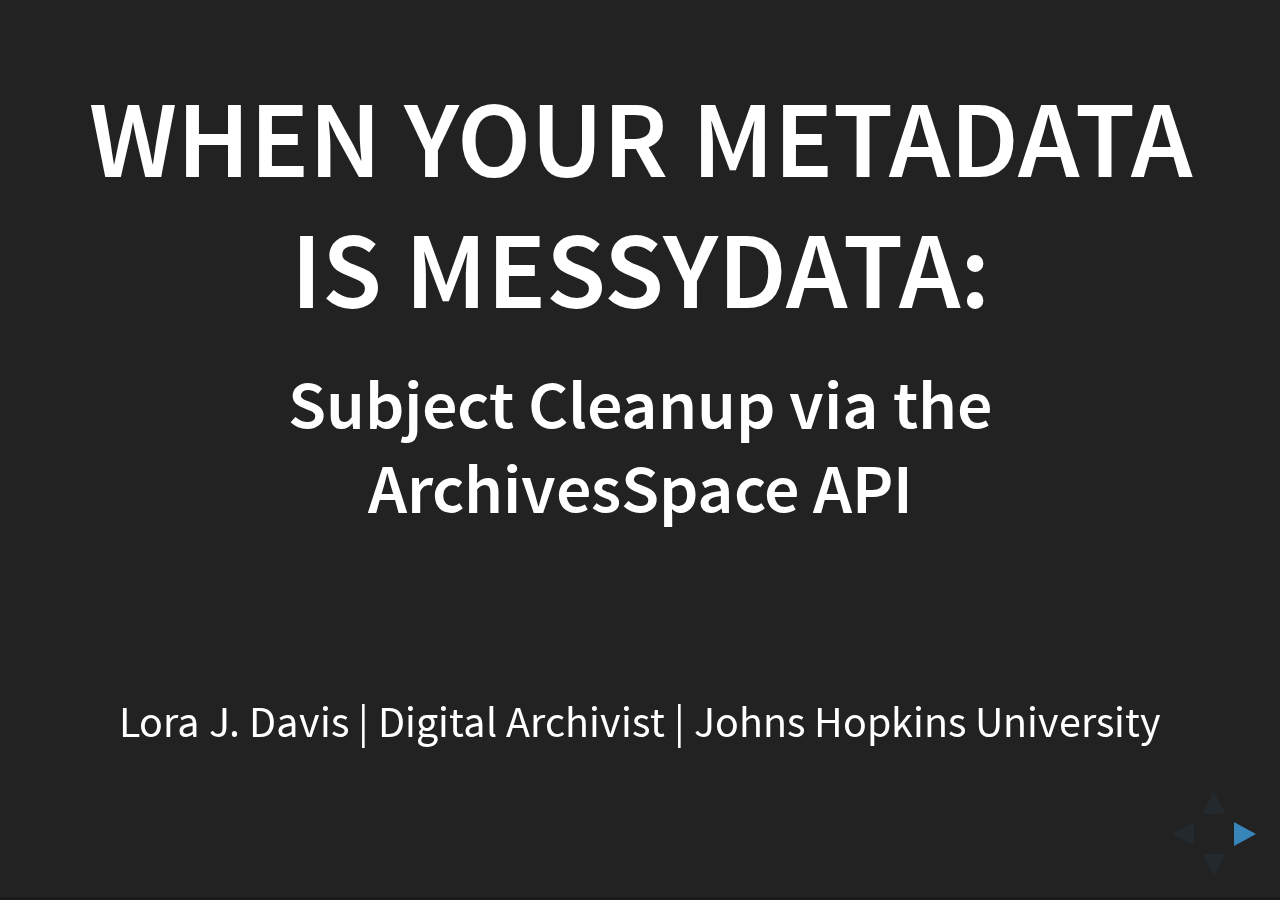
<file: index.html>
<!doctype html>
<html>
	<head>
		<meta charset="utf-8">
		<meta name="viewport" content="width=device-width, initial-scale=1.0, maximum-scale=1.0, user-scalable=no">

		<title>Davis - ArchivesSpace Member Meeting Presentation</title>

		<link rel="stylesheet" href="css/reveal.css">
		<link rel="stylesheet" href="css/theme/black.css">

		<!-- Theme used for syntax highlighting of code -->
		<link rel="stylesheet" href="lib/css/zenburn.css">

		<!-- Printing and PDF exports -->
		<script>
			var link = document.createElement( 'link' );
			link.rel = 'stylesheet';
			link.type = 'text/css';
			link.href = window.location.search.match( /print-pdf/gi ) ? 'css/print/pdf.css' : 'css/print/paper.css';
			document.getElementsByTagName( 'head' )[0].appendChild( link );
		</script>
	</head>
	<body>
		<div class="reveal">
			<div class="slides">
				<section>
						<h1>WHEN YOUR METADATA IS MESSYDATA:</h1>
						<h2>Subject Cleanup via the ArchivesSpace API</h2>
						<br />
						<br />
						<p>Lora J. Davis | Digital Archivist | Johns Hopkins University</p>
				</section>
				<section>
					<section>
						<h3>ArchivesSpace Migration as an Opportunity</h3>
					</section>
					<section>
							<h3>Needs</h3>

							<ul>
								<li>Have subject terms in ArchivesSpace</li>
								<li>Subject terms that are:
									<ul>
										<li>consistent (e.g. minimize duplication)</li>
										<li>controlled (e.g. from an appropriate authority file)</li>
									</ul>
								</li>
							</ul>
					</section>
					<section>
						<h3>Wants</h3>

							<ul>
								<li>Make our data "linked data ready"</li>
								<li>Convert existing LCSH terms to FAST headings</li>
								<li>Get experience using the ArchivesSpace API</li>
							</ul>

							<aside class="notes" data-markdown>
								- Looking toward a future where our archival description lives in the same index as our Institutional Repository and MARC catalog records.
								- Subjects as a way to colocate records from various sources.
								- Switched to FAST because FAST is optimised for Linked Data. Headings have identifiers, unlike LCSH.
								- Yea, may be loss of detail in converting to FAST, but we cared more about being Linked Data ready than preserving granularity.
							</aside>
					</section>
				</section>
				<section>
						<h3>Step 1: Migrate</h3>

						<img src="img/migrator.png" />

						<aside class="notes" data-markdown>
							* ArchivesSpace 1.4.2 with container management plugin.
							* Ran barcoder.
							* Migrated WITHOUT subjects.
						</aside>
				</section>
				<section>
					<section>
							<h3>Step 2: Convert LCSH Subjects to FAST</h3>

							<img src="img/namefail.PNG" />

							<aside class="notes" data-markdown>
								* Exported existing subject terms from AT tables.
								* Used OpenRefine to run the list of existing LCSH headings against OCLC's FAST API to convert headings to FAST.  Also created some new headings (result of compound headings being broken apart).
								* Had a cataloger review this work (about a week to review 508 terms; guesstimate of 60-70% accuracy with OpenRefine process).
							</aside>
					</section>
					<section>
							<h3>Step 2: Convert LCSH Subjects to FAST (cont.)</h3>

							<img src="img/json.PNG" /> <img src="img/subject.PNG" />

							<aside class="notes" data-markdown>
								* Added FAST IDs into Authority ID field.
								* Questions about this process should be directed to Eric.
							</aside>
					</section>
				</section>
				<section>
						<h3>Step 3: Generate JSON and POST</h3>

						<pre><code data-trim>
import json
import requests

baseURL = 'http://YOURBACKENDURL:8089'
user='YOURUSERNAME'
password='YOURPASSWORD'

auth = requests.post(baseURL + '/users/'+user+'/login?password='+password).json()
session = auth["session"]
headers = {'X-ArchivesSpace-Session':session, 'Content_Type':'application/json'}

with open('YOURJSONFILE.json') as jsonfile:
	for line in jsonfile:
		json_obj = json.loads(line)
		json_string = json.dumps(json_obj)
		subjects = requests.post(baseURL+'/subjects', headers=headers, data=json_string).json()
		print subjects
						</code></pre>

						<aside class="notes" data-markdown>
							* Follow JSON model
							* One line per subject record
							* Warning about special characters, character encoding issues, and byte order marks
						</aside>
				</section>
				<section>
						<h2>All Done!!!</h2>

						<ul>
							<li>Uh, nope</li>
							<li>We've got:
								<ul>
									<li>Subject records</li>
									<li>Accession records</li>
									<li>Resource records</li>
								</ul>
							</li>
							<li>But we don't got:
								<ul>
									<li>Subject records that are *linked* to accession and resource records</li>
								</ul>
							</li>
						</ul>
				</section>
				<section>
					<section>
							<h3>Step 4: GET <em>all</em> Subjects, Resources, and Accessions via API</h3>

<pre><code data-trim>
import json
import requests

baseURL = 'http://YOURBACKEND:8089'
user='USERNAME'
password='PASSWORD'

auth = requests.post(baseURL + '/users/'+user+'/login?password='+password).json()
session = auth["session"]
headers = {'X-ArchivesSpace-Session':session, 'Content_Type':'application/json'}

endpoint = '/repositories/3/accessions'
arguments = '?page=1&page_size=3000'

output = requests.get(baseURL + endpoint + arguments, headers=headers).json()
print(json.dumps(output.get('results'), indent=2))
</pre></code>

							<aside class="notes" data-markdown>
								* Python script to GET all subjects, including:
								  * Subjects that were already in (AAT genre forms, local terms, university functions, etc.)
									* FAST subjects we've just created
								* Python script to GET resources and accessions while we're at it
							</aside>
					</section>
					<section>
						<h3>Step 4 (aside): Client Option</h3>

						<img src="img/client.PNG" />

						<aside class="notes" data-markdown>
							* Client intially seemed like the way to go, but when we started yanking all our accessions and resources we started encountering timeout issues.
							* Using GET script showed a significant amount of time savings.
							* Script also allowed us to do some initial parsing of the data (e.g. removing the pagination header that came out with the JSON).
						</aside>
					</section>
				</section>
				<section>
					<section>
							<h3>Step 5: Link Subjects to Resources/Accessions</h3>

							<img src="img/fiddle.png" />

							<aside class="notes" data-markdown>
								* Had preserved the subject links to resources and accessions in AT.
								* Exported relevant AT tables into an Access Database.
								* Created a table in Access that mapped extern IDs from AT to new ASpace URIs.
								* Used Access to export JSON (templating with reports) that relinked subjects to accessions/resources.
								* Merged new JSON files with dump of accessions and resources using JSFiddle.
							</aside>
					</section>
					<section>
							<h3>Step 5 (aside): Our Unique Situation</h3>

							<ul>
								<li>We were doing this at the time of initial migration, so this workflow made sense for our use case.</li>
								<li>This might also work well if you're getting subjects from MARC records or a homegrown database.</li>
								<li>Essentially, your mileage may vary.</li>
							</ul>
					</section>
				</section>
				<section>
						<h3>Step 6: Generate JSON and POST</h3>

<pre><code data-trim>
import json
import requests

baseURL = 'http://YOURBACKENDURL:8089'
user='YOURUSERNAME'
password='YOURPASSWORD'

auth = requests.post(baseURL + '/users/'+user+'/login?password='+password).json()
session = auth["session"]
headers = {'X-ArchivesSpace-Session':session, 'Content_Type':'application/json'}

with open('YOURJSONFILE.json') as jsonfile:
	for line in jsonfile:
		json_obj = json.loads(line)
		uri_print = json_obj['uri']
		json_string = json.dumps(json_obj)
		pushit = requests.post(baseURL + uri_print, headers=headers, data=json_string).json()
		print pushit
</code></pre>

						<aside class="notes" data-markdown>
						* Follow JSON model for Resources and Accessions
						* One line per Resource/Accession record
						* Warning: We thought we'd be "smart" and lump resources and accessions together - don't do this.  Happy to explain in greater detail why, but essentially there's versioning issues that must be kept in mind.
					</aside>
				</section>
				<section>
						<h3>Additional Resources</h3>

						<ul>
							<li>"The Triad"
								<ul>
									<li>Valerie Addonizio, Archivist, vaddoniz@jhu.edu</li>
									<li>Lora Davis, Digital Archivist, ljdavis@jhu.edu or @lorajdavis</li>
									<li>Eric Hanson, Digital Content Metadata Specialist, ehanson8@jhu.edu</li>
								</ul>
							<li>GitHub
								<ul>
									<li>JHU: https://github.com/jhu-archives-and-manuscripts</li>
									<li>Personal: https://github.com/lorajdavis/</li>
								</ul>
							</li>
							<li>THANK YOU FOR SHARING!!!</li>
						</ul>
				</section>
			</div>
		</div>

		<script src="lib/js/head.min.js"></script>
		<script src="js/reveal.js"></script>

		<script>
			// More info https://github.com/hakimel/reveal.js#configuration
			Reveal.initialize({
				history: true,

				// More info https://github.com/hakimel/reveal.js#dependencies
				dependencies: [
					{ src: 'plugin/markdown/marked.js' },
					{ src: 'plugin/markdown/markdown.js' },
					{ src: 'plugin/notes/notes.js', async: true },
					{ src: 'plugin/highlight/highlight.js', async: true, callback: function() { hljs.initHighlightingOnLoad(); } }
				]
			});
		</script>
	</body>
</html>
</file>
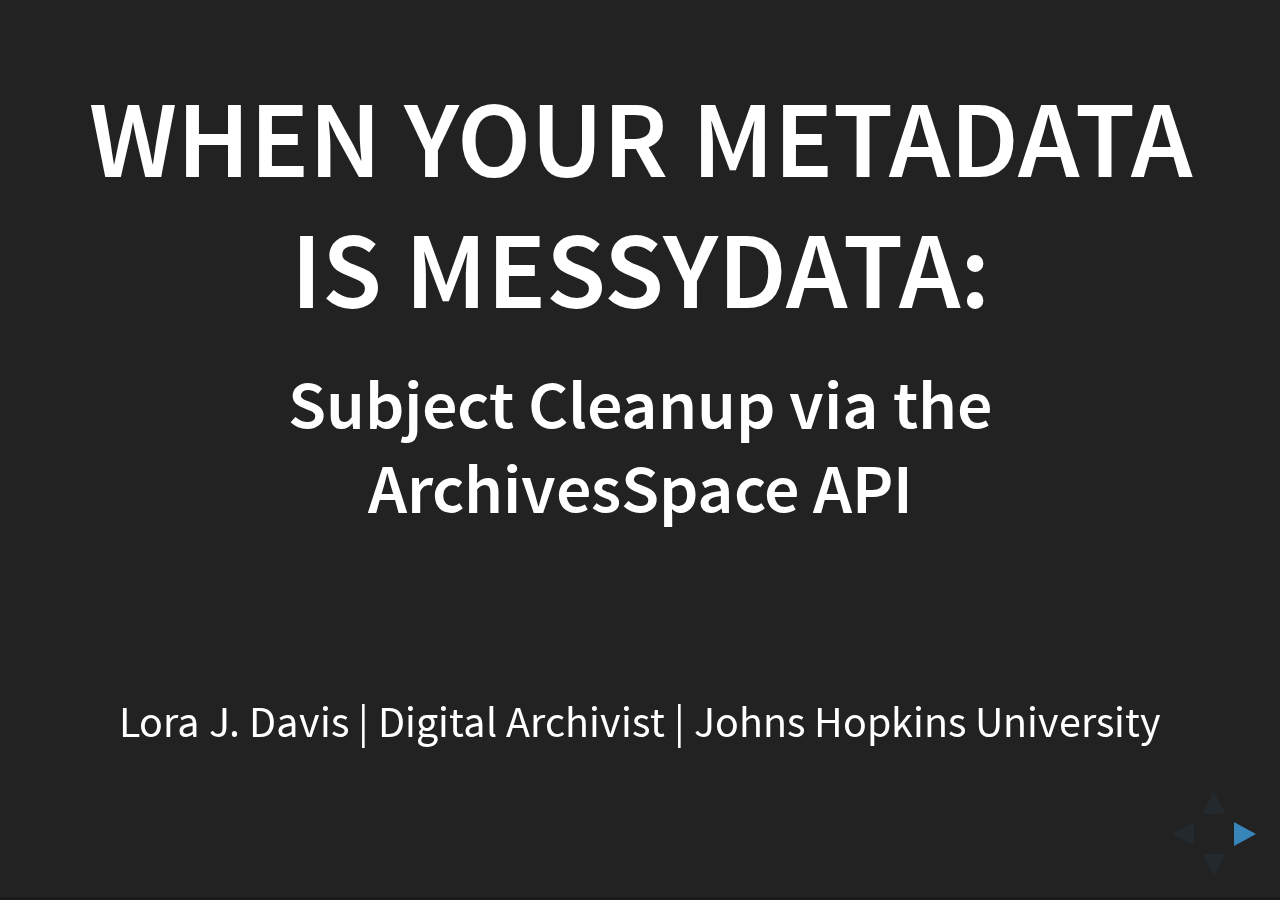
<file: aspace_2016/index.html>
<!doctype html>
<html>
	<head>
		<meta charset="utf-8">
		<meta name="viewport" content="width=device-width, initial-scale=1.0, maximum-scale=1.0, user-scalable=no">

		<title>Davis - ArchivesSpace Member Meeting Presentation</title>

		<link rel="stylesheet" href="css/reveal.css">
		<link rel="stylesheet" href="css/theme/black.css">

		<!-- Theme used for syntax highlighting of code -->
		<link rel="stylesheet" href="lib/css/zenburn.css">

		<!-- Printing and PDF exports -->
		<script>
			var link = document.createElement( 'link' );
			link.rel = 'stylesheet';
			link.type = 'text/css';
			link.href = window.location.search.match( /print-pdf/gi ) ? 'css/print/pdf.css' : 'css/print/paper.css';
			document.getElementsByTagName( 'head' )[0].appendChild( link );
		</script>

		<!-- Google Analytics -->
		<script>
		  (function(i,s,o,g,r,a,m){i['GoogleAnalyticsObject']=r;i[r]=i[r]||function(){
		  (i[r].q=i[r].q||[]).push(arguments)},i[r].l=1*new Date();a=s.createElement(o),
		  m=s.getElementsByTagName(o)[0];a.async=1;a.src=g;m.parentNode.insertBefore(a,m)
		  })(window,document,'script','https://www.google-analytics.com/analytics.js','ga');

		  ga('create', 'UA-82403588-1', 'auto');
		  ga('send', 'pageview');
		</script>

	</head>
	<body>
		<div class="reveal">
			<div class="slides">
				<section>
						<h1>WHEN YOUR METADATA IS MESSYDATA:</h1>
						<h2>Subject Cleanup via the ArchivesSpace API</h2>
						<br />
						<br />
						<p>Lora J. Davis | Digital Archivist | Johns Hopkins University</p>
				</section>
				<section>
					<section>
						<h3>ArchivesSpace Migration as an Opportunity</h3>
					</section>
					<section>
							<h3>Needs</h3>

							<ul>
								<li>Have subject terms in ArchivesSpace</li>
								<li>Subject terms that are:
									<ul>
										<li>consistent (e.g. minimize duplication)</li>
										<li>controlled (e.g. from an appropriate authority file)</li>
									</ul>
								</li>
							</ul>
					</section>
					<section>
						<h3>Wants</h3>

							<ul>
								<li>Make our data "linked data ready"</li>
								<li>Convert existing LCSH terms to FAST headings</li>
								<li>Get experience using the ArchivesSpace API</li>
							</ul>

							<aside class="notes" data-markdown>
								- Looking toward a future where our archival description lives in the same index as our Institutional Repository and MARC catalog records.
								- Subjects as a way to colocate records from various sources.
								- Switched to FAST because FAST is optimised for Linked Data. Headings have identifiers, unlike LCSH.
								- Yea, may be loss of detail in converting to FAST, but we cared more about being Linked Data ready than preserving granularity.
							</aside>
					</section>
				</section>
				<section>
						<h3>Step 1: Migrate</h3>

						<img src="img/migrator.png" />

						<aside class="notes" data-markdown>
							* ArchivesSpace 1.4.2 with container management plugin.
							* Ran barcoder.
							* Migrated WITHOUT subjects.
						</aside>
				</section>
				<section>
					<section>
							<h3>Step 2: Convert LCSH Subjects to FAST</h3>

							<img src="img/namefail.PNG" />

							<aside class="notes" data-markdown>
								* Exported existing subject terms from AT tables.
								* Used OpenRefine to run the list of existing LCSH headings against OCLC's FAST API to convert headings to FAST.  Also created some new headings (result of compound headings being broken apart).
								* Had a cataloger review this work (about a week to review 508 terms; guesstimate of 60-70% accuracy with OpenRefine process).
							</aside>
					</section>
					<section>
							<h3>Step 2: Convert LCSH Subjects to FAST (cont.)</h3>

							<img src="img/json.PNG" /> <img src="img/subject.PNG" />

							<aside class="notes" data-markdown>
								* Added FAST IDs into Authority ID field.
								* Questions about this process should be directed to Eric.
							</aside>
					</section>
				</section>
				<section>
						<h3>Step 3: Generate JSON and POST</h3>

						<pre><code data-trim>
import json
import requests

baseURL = 'http://YOURBACKENDURL:8089'
user='YOURUSERNAME'
password='YOURPASSWORD'

auth = requests.post(baseURL + '/users/'+user+'/login?password='+password).json()
session = auth["session"]
headers = {'X-ArchivesSpace-Session':session, 'Content_Type':'application/json'}

with open('YOURJSONFILE.json') as jsonfile:
	for line in jsonfile:
		json_obj = json.loads(line)
		json_string = json.dumps(json_obj)
		subjects = requests.post(baseURL+'/subjects', headers=headers, data=json_string).json()
		print subjects
						</code></pre>

						<aside class="notes" data-markdown>
							* Follow JSON model
							* One line per subject record
							* Warning about special characters, character encoding issues, and byte order marks
						</aside>
				</section>
				<section>
						<h2>All Done!!!</h2>

						<ul>
							<li>Uh, nope</li>
							<li>We've got:
								<ul>
									<li>Subject records</li>
									<li>Accession records</li>
									<li>Resource records</li>
								</ul>
							</li>
							<li>But we don't got:
								<ul>
									<li>Subject records that are *linked* to accession and resource records</li>
								</ul>
							</li>
						</ul>
				</section>
				<section>
					<section>
							<h3>Step 4: GET <em>all</em> Subjects, Resources, and Accessions via API</h3>

<pre><code data-trim>
import json
import requests

baseURL = 'http://YOURBACKEND:8089'
user='USERNAME'
password='PASSWORD'

auth = requests.post(baseURL + '/users/'+user+'/login?password='+password).json()
session = auth["session"]
headers = {'X-ArchivesSpace-Session':session, 'Content_Type':'application/json'}

endpoint = '/repositories/3/accessions'
arguments = '?page=1&page_size=3000'

output = requests.get(baseURL + endpoint + arguments, headers=headers).json()
print(json.dumps(output.get('results'), indent=2))
</pre></code>

							<aside class="notes" data-markdown>
								* Python script to GET all subjects, including:
								  * Subjects that were already in (AAT genre forms, local terms, university functions, etc.)
									* FAST subjects we've just created
								* Python script to GET resources and accessions while we're at it
							</aside>
					</section>
					<section>
						<h3>Step 4 (aside): Client Option</h3>

						<img src="img/client.PNG" />

						<aside class="notes" data-markdown>
							* Client intially seemed like the way to go, but when we started yanking all our accessions and resources we started encountering timeout issues.
							* Using GET script showed a significant amount of time savings.
							* Script also allowed us to do some initial parsing of the data (e.g. removing the pagination header that came out with the JSON).
						</aside>
					</section>
				</section>
				<section>
					<section>
							<h3>Step 5: Link Subjects to Resources/Accessions</h3>

							<img src="img/fiddle.png" />

							<aside class="notes" data-markdown>
								* Had preserved the subject links to resources and accessions in AT.
								* Exported relevant AT tables into an Access Database.
								* Created a table in Access that mapped extern IDs from AT to new ASpace URIs.
								* Used Access to export JSON (templating with reports) that relinked subjects to accessions/resources.
								* Merged new JSON files with dump of accessions and resources using JSFiddle.
							</aside>
					</section>
					<section>
							<h3>Step 5 (aside): Our Unique Situation</h3>

							<ul>
								<li>We were doing this at the time of initial migration, so this workflow made sense for our use case.</li>
								<li>This might also work well if you're getting subjects from MARC records or a homegrown database.</li>
								<li>Essentially, your mileage may vary.</li>
							</ul>
					</section>
				</section>
				<section>
						<h3>Step 6: Generate JSON and POST</h3>

<pre><code data-trim>
import json
import requests

baseURL = 'http://YOURBACKENDURL:8089'
user='YOURUSERNAME'
password='YOURPASSWORD'

auth = requests.post(baseURL + '/users/'+user+'/login?password='+password).json()
session = auth["session"]
headers = {'X-ArchivesSpace-Session':session, 'Content_Type':'application/json'}

with open('YOURJSONFILE.json') as jsonfile:
	for line in jsonfile:
		json_obj = json.loads(line)
		uri_print = json_obj['uri']
		json_string = json.dumps(json_obj)
		pushit = requests.post(baseURL + uri_print, headers=headers, data=json_string).json()
		print pushit
</code></pre>

						<aside class="notes" data-markdown>
						* Follow JSON model for Resources and Accessions
						* One line per Resource/Accession record
						* Warning: We thought we'd be "smart" and lump resources and accessions together - don't do this.  Happy to explain in greater detail why, but essentially there's versioning issues that must be kept in mind.
					</aside>
				</section>
				<section>
						<h3>Additional Resources</h3>

						<ul>
							<li>"The Triad"
								<ul>
									<li>Valerie Addonizio, Archivist, vaddoniz@jhu.edu</li>
									<li>Lora Davis, Digital Archivist, ljdavis@jhu.edu or @lorajdavis</li>
									<li>Eric Hanson, Digital Content Metadata Specialist, ehanson8@jhu.edu</li>
								</ul>
							<li>GitHub
								<ul>
									<li>JHU: https://github.com/jhu-archives-and-manuscripts</li>
									<li>Personal: https://github.com/lorajdavis/</li>
								</ul>
							</li>
							<li>THANK YOU FOR SHARING!!!</li>
						</ul>
				</section>
			</div>
		</div>

		<script src="lib/js/head.min.js"></script>
		<script src="js/reveal.js"></script>

		<script>
			// More info https://github.com/hakimel/reveal.js#configuration
			Reveal.initialize({
				history: true,

				// More info https://github.com/hakimel/reveal.js#dependencies
				dependencies: [
					{ src: 'plugin/markdown/marked.js' },
					{ src: 'plugin/markdown/markdown.js' },
					{ src: 'plugin/notes/notes.js', async: true },
					{ src: 'plugin/highlight/highlight.js', async: true, callback: function() { hljs.initHighlightingOnLoad(); } }
				]
			});
		</script>
	</body>
</html>
</file>
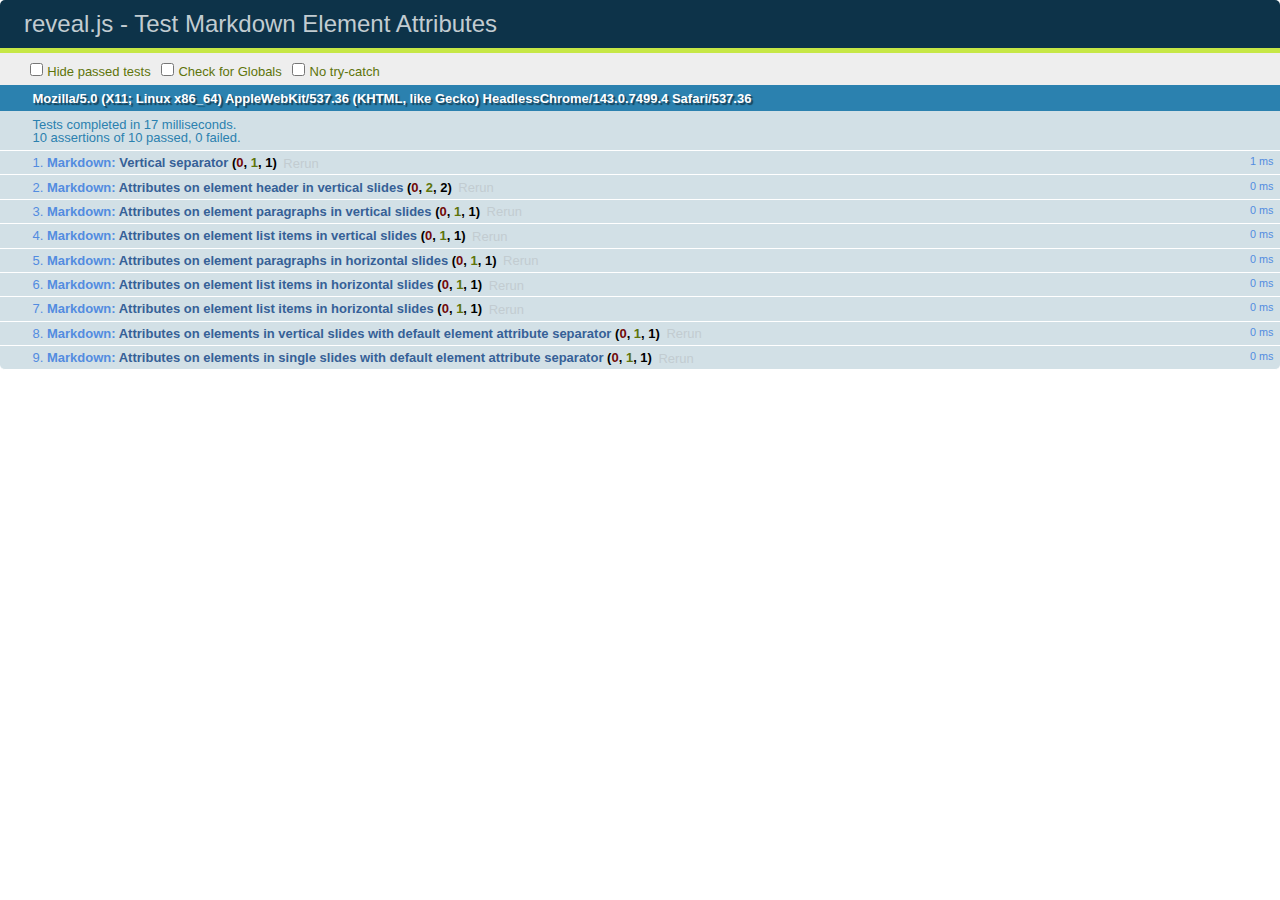
<file: test/test-markdown-element-attributes.html>
<!doctype html>
<html lang="en">

	<head>
		<meta charset="utf-8">

		<title>reveal.js - Test Markdown Element Attributes</title>

		<link rel="stylesheet" href="../css/reveal.css">
		<link rel="stylesheet" href="qunit-1.12.0.css">
	</head>

	<body style="overflow: auto;">

		<div id="qunit"></div>
		<div id="qunit-fixture"></div>

		<div class="reveal" style="display: none;">

			<div class="slides">

				<!-- <section data-markdown="example.md" data-separator="^\n\n\n" data-separator-vertical="^\n\n"></section> -->

				<!-- Slides are separated by newline + three dashes + newline, vertical slides identical but two dashes -->
				<section data-markdown data-separator="^\n---\n$" data-separator-vertical="^\n--\n$" data-element-attributes="{_\s*?([^}]+?)}">>
					<script type="text/template">
						## Slide 1.1
						<!-- {_class="fragment fade-out" data-fragment-index="1"} -->

						--

						## Slide 1.2
						<!-- {_class="fragment shrink"} -->

						Paragraph 1
						<!-- {_class="fragment grow"} -->

						Paragraph 2
						<!-- {_class="fragment grow"} -->

						- list item 1 <!-- {_class="fragment grow"} -->
						- list item 2 <!-- {_class="fragment grow"} -->
						- list item 3 <!-- {_class="fragment grow"} -->


						---

						## Slide 2


						Paragraph 1.2  
						multi-line <!-- {_class="fragment highlight-red"} -->

						Paragraph 2.2 <!-- {_class="fragment highlight-red"} -->

						Paragraph 2.3 <!-- {_class="fragment highlight-red"} -->

						Paragraph 2.4 <!-- {_class="fragment highlight-red"} -->

						- list item 1 <!-- {_class="fragment highlight-green"} -->
						- list item 2<!-- {_class="fragment highlight-green"} -->
						- list item 3<!-- {_class="fragment highlight-green"} -->
						- list item 4
						<!-- {_class="fragment highlight-green"} -->
						- list item 5<!-- {_class="fragment highlight-green"} -->

						Test

						![Example Picture](examples/assets/image2.png)
						<!-- {_class="reveal stretch"} -->

					</script>
				</section>



				<section 	data-markdown data-separator="^\n\n\n"
									data-separator-vertical="^\n\n"
									data-separator-notes="^Note:"
									data-charset="utf-8">
					<script type="text/template">
						# Test attributes in Markdown with default separator
						## Slide 1 Def <!-- .element: class="fragment highlight-red" data-fragment-index="1" -->


						## Slide 2 Def
						<!-- .element: class="fragment highlight-red" -->

					</script>
				</section>

				<section data-markdown>
				  <script type="text/template">
					## Hello world
					A paragraph
					<!-- .element: class="fragment highlight-blue" -->
				  </script>
				</section>

				<section data-markdown>
				  <script type="text/template">
					## Hello world

					Multiple  
					Line
					<!-- .element: class="fragment highlight-blue" -->
				  </script>
				</section>

				<section data-markdown>
				  <script type="text/template">
					## Hello world

					Test<!-- .element: class="fragment highlight-blue" -->

					More Test
				  </script>
				</section>


			</div>

		</div>

		<script src="../lib/js/head.min.js"></script>
		<script src="../js/reveal.js"></script>
		<script src="../plugin/markdown/marked.js"></script>
		<script src="../plugin/markdown/markdown.js"></script>
		<script src="qunit-1.12.0.js"></script>

		<script src="test-markdown-element-attributes.js"></script>

	</body>
</html>
</file>
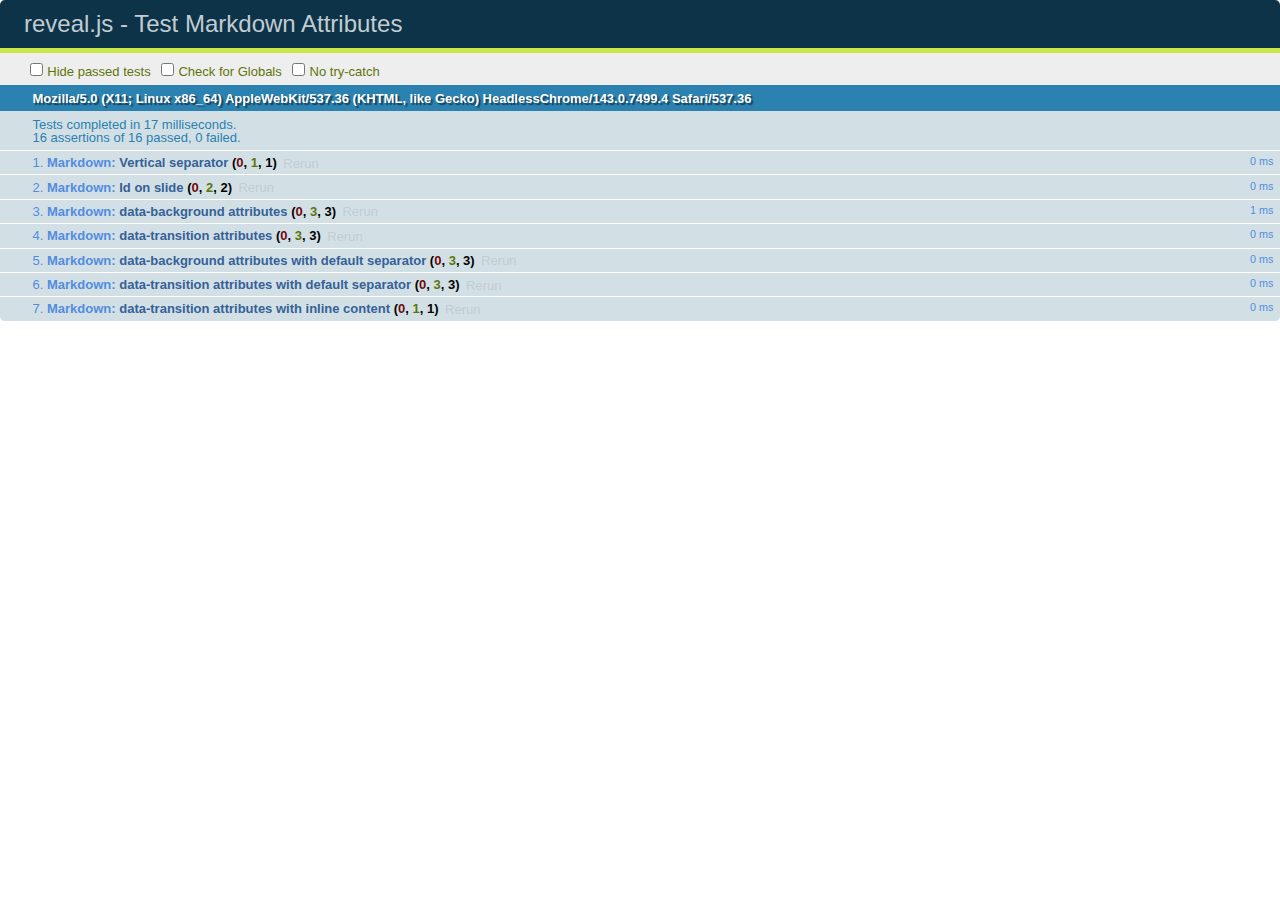
<file: test/test-markdown-slide-attributes.html>
<!doctype html>
<html lang="en">

	<head>
		<meta charset="utf-8">

		<title>reveal.js - Test Markdown Attributes</title>

		<link rel="stylesheet" href="../css/reveal.css">
		<link rel="stylesheet" href="qunit-1.12.0.css">
	</head>

	<body style="overflow: auto;">

		<div id="qunit"></div>
		<div id="qunit-fixture"></div>

		<div class="reveal" style="display: none;">

			<div class="slides">

				<!-- <section data-markdown="example.md" data-separator="^\n\n\n" data-separator-vertical="^\n\n"></section> -->

				<!-- Slides are separated by three lines, vertical slides by two lines, attributes are one any line starting with (spaces and) two dashes -->
				<section 	data-markdown data-separator="^\n\n\n"
									data-separator-vertical="^\n\n"
									data-separator-notes="^Note:"
									data-attributes="--\s(.*?)$"
									data-charset="utf-8">
					<script type="text/template">
						# Test attributes in Markdown
						## Slide 1



						## Slide 2
						<!-- -- id="slide2" data-transition="zoom" data-background="#A0C66B" -->


						## Slide 2.1
						<!-- -- data-background="#ff0000" data-transition="fade" -->


						## Slide 2.2
						[Link to Slide2](#/slide2)



						## Slide 3
						<!-- -- data-transition="zoom" data-background="#C6916B" -->



						## Slide 4
					</script>
				</section>

				<section 	data-markdown data-separator="^\n\n\n"
									data-separator-vertical="^\n\n"
									data-separator-notes="^Note:"
									data-charset="utf-8">
					<script type="text/template">
						# Test attributes in Markdown with default separator
						## Slide 1 Def



						## Slide 2 Def
						<!-- .slide: id="slide2def" data-transition="concave" data-background="#A7C66B" -->


						## Slide 2.1 Def
						<!-- .slide: data-background="#f70000" data-transition="page" -->


						## Slide 2.2 Def
						[Link to Slide2](#/slide2def)



						## Slide 3 Def
						<!-- .slide: data-transition="concave" data-background="#C7916B" -->



						## Slide 4
					</script>
				</section>

				<section data-markdown>
					<script type="text/template">
						<!-- .slide: data-background="#ff0000" -->
						## Hello world
					</script>
				</section>

				<section data-markdown>
					<script type="text/template">
						## Hello world
						<!-- .slide: data-background="#ff0000" -->
					</script>
				</section>

				<section data-markdown>
					<script type="text/template">
						## Hello world

						Test
						<!-- .slide: data-background="#ff0000" -->

						More Test
					</script>
				</section>

			</div>

		</div>

		<script src="../lib/js/head.min.js"></script>
		<script src="../js/reveal.js"></script>
		<script src="../plugin/markdown/marked.js"></script>
		<script src="../plugin/markdown/markdown.js"></script>
		<script src="qunit-1.12.0.js"></script>

		<script src="test-markdown-slide-attributes.js"></script>

	</body>
</html>
</file>
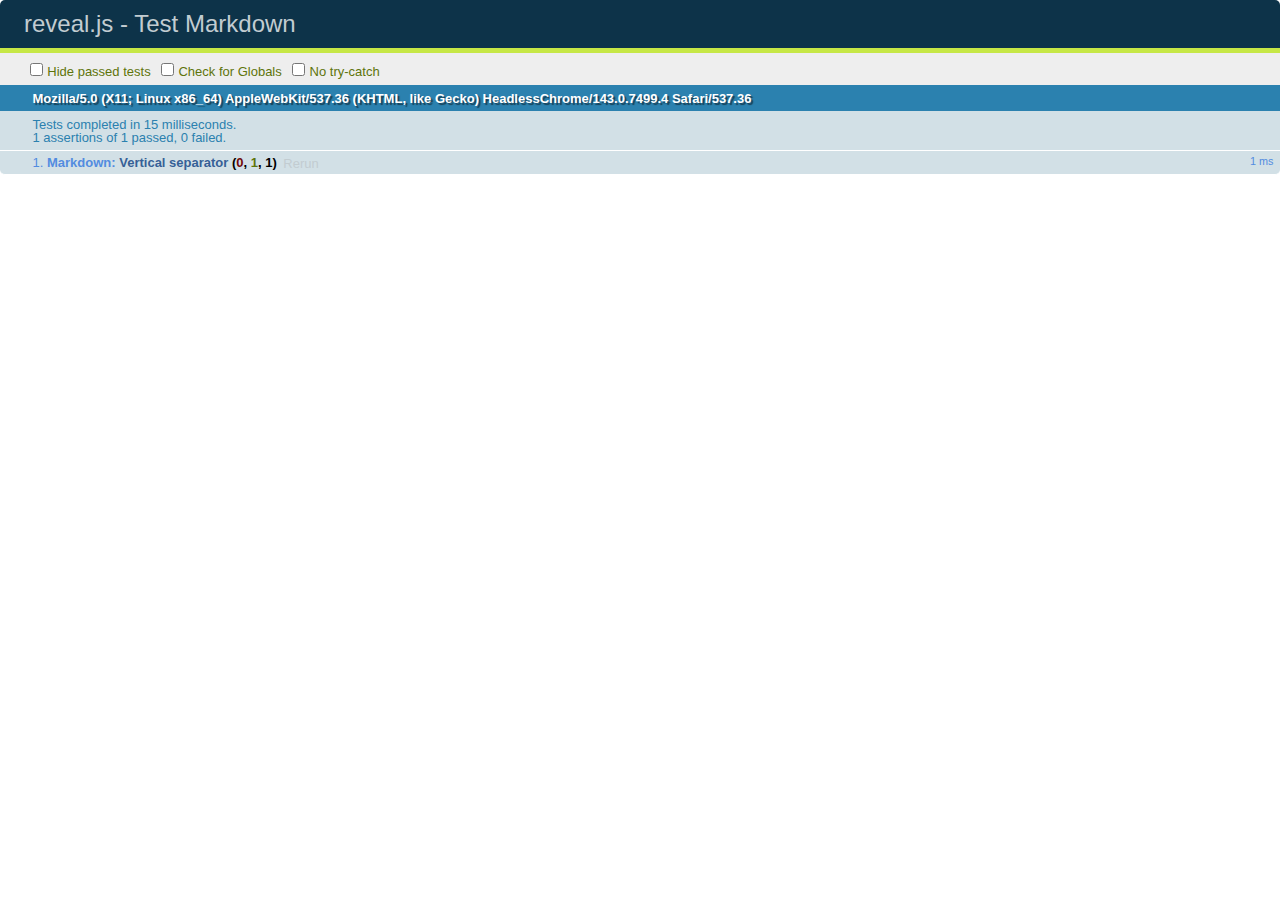
<file: test/test-markdown.html>
<!doctype html>
<html lang="en">

	<head>
		<meta charset="utf-8">

		<title>reveal.js - Test Markdown</title>

		<link rel="stylesheet" href="../css/reveal.css">
		<link rel="stylesheet" href="qunit-1.12.0.css">
	</head>

	<body style="overflow: auto;">

		<div id="qunit"></div>
  		<div id="qunit-fixture"></div>

		<div class="reveal" style="display: none;">

			<div class="slides">

				<!-- <section data-markdown="example.md" data-separator="^\n\n\n" data-separator-vertical="^\n\n"></section> -->

				<!-- Slides are separated by newline + three dashes + newline, vertical slides identical but two dashes -->
				<section data-markdown data-separator="^\n---\n$" data-separator-vertical="^\n--\n$">
					<script type="text/template">
						## Slide 1.1

						--

						## Slide 1.2

						---

						## Slide 2
					</script>
				</section>

			</div>

		</div>

		<script src="../lib/js/head.min.js"></script>
		<script src="../js/reveal.js"></script>
		<script src="../plugin/markdown/marked.js"></script>
		<script src="../plugin/markdown/markdown.js"></script>
		<script src="qunit-1.12.0.js"></script>

		<script src="test-markdown.js"></script>

	</body>
</html>
</file>
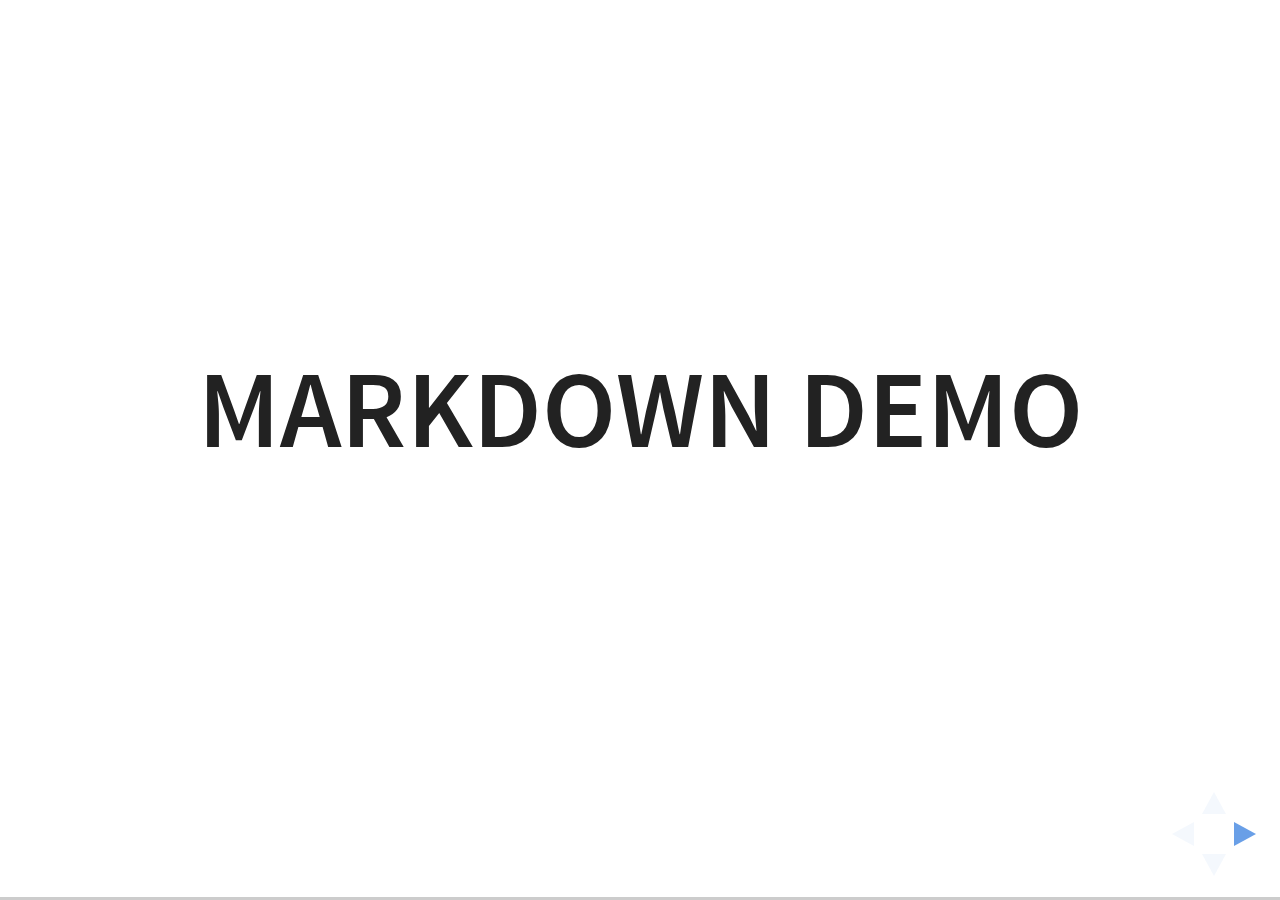
<file: plugin/markdown/example.html>
<!doctype html>
<html lang="en">

	<head>
		<meta charset="utf-8">

		<title>reveal.js - Markdown Demo</title>

		<link rel="stylesheet" href="../../css/reveal.css">
		<link rel="stylesheet" href="../../css/theme/white.css" id="theme">

        <link rel="stylesheet" href="../../lib/css/zenburn.css">
	</head>

	<body>

		<div class="reveal">

			<div class="slides">

                <!-- Use external markdown resource, separate slides by three newlines; vertical slides by two newlines -->
                <section data-markdown="example.md" data-separator="^\n\n\n" data-separator-vertical="^\n\n"></section>

                <!-- Slides are separated by three dashes (quick 'n dirty regular expression) -->
                <section data-markdown data-separator="---">
                    <script type="text/template">
                        ## Demo 1
                        Slide 1
                        ---
                        ## Demo 1
                        Slide 2
                        ---
                        ## Demo 1
                        Slide 3
                    </script>
                </section>

                <!-- Slides are separated by newline + three dashes + newline, vertical slides identical but two dashes -->
                <section data-markdown data-separator="^\n---\n$" data-separator-vertical="^\n--\n$">
                    <script type="text/template">
                        ## Demo 2
                        Slide 1.1

                        --

                        ## Demo 2
                        Slide 1.2

                        ---

                        ## Demo 2
                        Slide 2
                    </script>
                </section>

                <!-- No "extra" slides, since there are no separators defined (so they'll become horizontal rulers) -->
                <section data-markdown>
                    <script type="text/template">
                        A

                        ---

                        B

                        ---

                        C
                    </script>
                </section>

                <!-- Slide attributes -->
                <section data-markdown>
                    <script type="text/template">
                        <!-- .slide: data-background="#000000" -->
                        ## Slide attributes
                    </script>
                </section>

                <!-- Element attributes -->
                <section data-markdown>
                    <script type="text/template">
                        ## Element attributes
                        - Item 1 <!-- .element: class="fragment" data-fragment-index="2" -->
                        - Item 2 <!-- .element: class="fragment" data-fragment-index="1" -->
                    </script>
                </section>

                <!-- Code -->
                <section data-markdown>
                    <script type="text/template">
                        ```php
                        public function foo()
                        {
                            $foo = array(
                                'bar' => 'bar'
                            )
                        }
                        ```
                    </script>
                </section>

            </div>
		</div>

		<script src="../../lib/js/head.min.js"></script>
		<script src="../../js/reveal.js"></script>

		<script>

			Reveal.initialize({
				controls: true,
				progress: true,
				history: true,
				center: true,

				// Optional libraries used to extend on reveal.js
				dependencies: [
					{ src: '../../lib/js/classList.js', condition: function() { return !document.body.classList; } },
					{ src: 'marked.js', condition: function() { return !!document.querySelector( '[data-markdown]' ); } },
                    { src: 'markdown.js', condition: function() { return !!document.querySelector( '[data-markdown]' ); } },
                    { src: '../highlight/highlight.js', async: true, callback: function() { hljs.initHighlightingOnLoad(); } },
					{ src: '../notes/notes.js' }
				]
			});

		</script>

	</body>
</html>
</file>
<file: css/theme/black.css>
/**
 * Black theme for reveal.js. This is the opposite of the 'white' theme.
 *
 * By Hakim El Hattab, http://hakim.se
 */
@import url(../../lib/font/source-sans-pro/source-sans-pro.css);
section.has-light-background, section.has-light-background h1, section.has-light-background h2, section.has-light-background h3, section.has-light-background h4, section.has-light-background h5, section.has-light-background h6 {
  color: #222; }

/*********************************************
 * GLOBAL STYLES
 *********************************************/
body {
  background: #222;
  background-color: #222; }

.reveal {
  font-family: "Source Sans Pro", Helvetica, sans-serif;
  font-size: 38px;
  font-weight: normal;
  color: #fff; }

::selection {
  color: #fff;
  background: #bee4fd;
  text-shadow: none; }

.reveal .slides > section,
.reveal .slides > section > section {
  line-height: 1.3;
  font-weight: inherit; }

/*********************************************
 * HEADERS
 *********************************************/
.reveal h1,
.reveal h2,
.reveal h3,
.reveal h4,
.reveal h5,
.reveal h6 {
  margin: 0 0 20px 0;
  color: #fff;
  font-family: "Source Sans Pro", Helvetica, sans-serif;
  font-weight: 600;
  line-height: 1.2;
  letter-spacing: normal;
  /*text-transform: uppercase;*/
  text-shadow: none;
  word-wrap: break-word; }

.reveal h1 {
  font-size: 2.5em; }

.reveal h2 {
  font-size: 1.6em; }

.reveal h3 {
  font-size: 1.3em; }

.reveal h4 {
  font-size: 1em; }

.reveal h1 {
  text-shadow: none; }

/*********************************************
 * OTHER
 *********************************************/
.reveal p {
  margin: 20px 0;
  line-height: 1.3; }

/* Ensure certain elements are never larger than the slide itself */
.reveal img,
.reveal video,
.reveal iframe {
  max-width: 95%;
  max-height: 95%; }

.reveal strong,
.reveal b {
  font-weight: bold; }

.reveal em {
  font-style: italic; }

.reveal ol,
.reveal dl,
.reveal ul {
  display: inline-block;
  text-align: left;
  margin: 0 0 0 1em; }

.reveal ol {
  list-style-type: decimal; }

.reveal ul {
  list-style-type: disc; }

.reveal ul ul {
  list-style-type: square; }

.reveal ul ul ul {
  list-style-type: circle; }

.reveal ul ul,
.reveal ul ol,
.reveal ol ol,
.reveal ol ul {
  display: block;
  margin-left: 40px; }

.reveal dt {
  font-weight: bold; }

.reveal dd {
  margin-left: 40px; }

.reveal q,
.reveal blockquote {
  quotes: none; }

.reveal blockquote {
  display: block;
  position: relative;
  width: 70%;
  margin: 20px auto;
  padding: 5px;
  font-style: italic;
  background: rgba(255, 255, 255, 0.05);
  box-shadow: 0px 0px 2px rgba(0, 0, 0, 0.2); }

.reveal blockquote p:first-child,
.reveal blockquote p:last-child {
  display: inline-block; }

.reveal q {
  font-style: italic; }

.reveal pre {
  display: block;
  position: relative;
  width: 90%;
  margin: 20px auto;
  text-align: left;
  font-size: 0.55em;
  font-family: monospace;
  line-height: 1.2em;
  word-wrap: break-word;
  box-shadow: 0px 0px 6px rgba(0, 0, 0, 0.3); }

.reveal code {
  font-family: monospace; }

.reveal pre code {
  display: block;
  padding: 5px;
  overflow: auto;
  max-height: 550px;
  word-wrap: normal; }

.reveal table {
  margin: auto;
  border-collapse: collapse;
  border-spacing: 0; }

.reveal table th {
  font-weight: bold; }

.reveal table th,
.reveal table td {
  text-align: left;
  padding: 0.2em 0.5em 0.2em 0.5em;
  border-bottom: 1px solid; }

.reveal table th[align="center"],
.reveal table td[align="center"] {
  text-align: center; }

.reveal table th[align="right"],
.reveal table td[align="right"] {
  text-align: right; }

.reveal table tbody tr:last-child th,
.reveal table tbody tr:last-child td {
  border-bottom: none; }

.reveal sup {
  vertical-align: super; }

.reveal sub {
  vertical-align: sub; }

.reveal small {
  display: inline-block;
  font-size: 0.6em;
  line-height: 1.2em;
  vertical-align: top; }

.reveal small * {
  vertical-align: top; }

/*********************************************
 * LINKS
 *********************************************/
.reveal a {
  color: #42affa;
  text-decoration: none;
  -webkit-transition: color .15s ease;
  -moz-transition: color .15s ease;
  transition: color .15s ease; }

.reveal a:hover {
  color: #8dcffc;
  text-shadow: none;
  border: none; }

.reveal .roll span:after {
  color: #fff;
  background: #068de9; }

/*********************************************
 * IMAGES
 *********************************************/
.reveal section img {
  margin: 15px 0px;
  background: rgba(255, 255, 255, 0.12);
  border: 4px solid #fff;
  box-shadow: 0 0 10px rgba(0, 0, 0, 0.15); }

.reveal section img.plain {
  border: 0;
  box-shadow: none; }

.reveal a img {
  -webkit-transition: all .15s linear;
  -moz-transition: all .15s linear;
  transition: all .15s linear; }

.reveal a:hover img {
  background: rgba(255, 255, 255, 0.2);
  border-color: #42affa;
  box-shadow: 0 0 20px rgba(0, 0, 0, 0.55); }

/*********************************************
 * NAVIGATION CONTROLS
 *********************************************/
.reveal .controls .navigate-left,
.reveal .controls .navigate-left.enabled {
  border-right-color: #42affa; }

.reveal .controls .navigate-right,
.reveal .controls .navigate-right.enabled {
  border-left-color: #42affa; }

.reveal .controls .navigate-up,
.reveal .controls .navigate-up.enabled {
  border-bottom-color: #42affa; }

.reveal .controls .navigate-down,
.reveal .controls .navigate-down.enabled {
  border-top-color: #42affa; }

.reveal .controls .navigate-left.enabled:hover {
  border-right-color: #8dcffc; }

.reveal .controls .navigate-right.enabled:hover {
  border-left-color: #8dcffc; }

.reveal .controls .navigate-up.enabled:hover {
  border-bottom-color: #8dcffc; }

.reveal .controls .navigate-down.enabled:hover {
  border-top-color: #8dcffc; }

/*********************************************
 * PROGRESS BAR
 *********************************************/
.reveal .progress {
  background: rgba(0, 0, 0, 0.2); }

.reveal .progress span {
  background: #42affa;
  -webkit-transition: width 800ms cubic-bezier(0.26, 0.86, 0.44, 0.985);
  -moz-transition: width 800ms cubic-bezier(0.26, 0.86, 0.44, 0.985);
  transition: width 800ms cubic-bezier(0.26, 0.86, 0.44, 0.985); }
</file>
<file: lib/css/zenburn.css>
/*

Zenburn style from voldmar.ru (c) Vladimir Epifanov <voldmar@voldmar.ru>
based on dark.css by Ivan Sagalaev

*/

.hljs {
  display: block;
  overflow-x: auto;
  padding: 0.5em;
  background: #3f3f3f;
  color: #dcdcdc;
}

.hljs-keyword,
.hljs-selector-tag,
.hljs-tag {
  color: #e3ceab;
}

.hljs-template-tag {
  color: #dcdcdc;
}

.hljs-number {
  color: #8cd0d3;
}

.hljs-variable,
.hljs-template-variable,
.hljs-attribute {
  color: #efdcbc;
}

.hljs-literal {
  color: #efefaf;
}

.hljs-subst {
  color: #8f8f8f;
}

.hljs-title,
.hljs-name,
.hljs-selector-id,
.hljs-selector-class,
.hljs-section,
.hljs-type {
  color: #efef8f;
}

.hljs-symbol,
.hljs-bullet,
.hljs-link {
  color: #dca3a3;
}

.hljs-deletion,
.hljs-string,
.hljs-built_in,
.hljs-builtin-name {
  color: #cc9393;
}

.hljs-addition,
.hljs-comment,
.hljs-quote,
.hljs-meta {
  color: #7f9f7f;
}


.hljs-emphasis {
  font-style: italic;
}

.hljs-strong {
  font-weight: bold;
}
</file>
<file: aspace_2016/css/theme/black.css>
/**
 * Black theme for reveal.js. This is the opposite of the 'white' theme.
 *
 * By Hakim El Hattab, http://hakim.se
 */
@import url(../../lib/font/source-sans-pro/source-sans-pro.css);
section.has-light-background, section.has-light-background h1, section.has-light-background h2, section.has-light-background h3, section.has-light-background h4, section.has-light-background h5, section.has-light-background h6 {
  color: #222; }

/*********************************************
 * GLOBAL STYLES
 *********************************************/
body {
  background: #222;
  background-color: #222; }

.reveal {
  font-family: "Source Sans Pro", Helvetica, sans-serif;
  font-size: 38px;
  font-weight: normal;
  color: #fff; }

::selection {
  color: #fff;
  background: #bee4fd;
  text-shadow: none; }

.reveal .slides > section,
.reveal .slides > section > section {
  line-height: 1.3;
  font-weight: inherit; }

/*********************************************
 * HEADERS
 *********************************************/
.reveal h1,
.reveal h2,
.reveal h3,
.reveal h4,
.reveal h5,
.reveal h6 {
  margin: 0 0 20px 0;
  color: #fff;
  font-family: "Source Sans Pro", Helvetica, sans-serif;
  font-weight: 600;
  line-height: 1.2;
  letter-spacing: normal;
  /*text-transform: uppercase;*/
  text-shadow: none;
  word-wrap: break-word; }

.reveal h1 {
  font-size: 2.5em; }

.reveal h2 {
  font-size: 1.6em; }

.reveal h3 {
  font-size: 1.3em; }

.reveal h4 {
  font-size: 1em; }

.reveal h1 {
  text-shadow: none; }

/*********************************************
 * OTHER
 *********************************************/
.reveal p {
  margin: 20px 0;
  line-height: 1.3; }

/* Ensure certain elements are never larger than the slide itself */
.reveal img,
.reveal video,
.reveal iframe {
  max-width: 95%;
  max-height: 95%; }

.reveal strong,
.reveal b {
  font-weight: bold; }

.reveal em {
  font-style: italic; }

.reveal ol,
.reveal dl,
.reveal ul {
  display: inline-block;
  text-align: left;
  margin: 0 0 0 1em; }

.reveal ol {
  list-style-type: decimal; }

.reveal ul {
  list-style-type: disc; }

.reveal ul ul {
  list-style-type: square; }

.reveal ul ul ul {
  list-style-type: circle; }

.reveal ul ul,
.reveal ul ol,
.reveal ol ol,
.reveal ol ul {
  display: block;
  margin-left: 40px; }

.reveal dt {
  font-weight: bold; }

.reveal dd {
  margin-left: 40px; }

.reveal q,
.reveal blockquote {
  quotes: none; }

.reveal blockquote {
  display: block;
  position: relative;
  width: 70%;
  margin: 20px auto;
  padding: 5px;
  font-style: italic;
  background: rgba(255, 255, 255, 0.05);
  box-shadow: 0px 0px 2px rgba(0, 0, 0, 0.2); }

.reveal blockquote p:first-child,
.reveal blockquote p:last-child {
  display: inline-block; }

.reveal q {
  font-style: italic; }

.reveal pre {
  display: block;
  position: relative;
  width: 90%;
  margin: 20px auto;
  text-align: left;
  font-size: 0.55em;
  font-family: monospace;
  line-height: 1.2em;
  word-wrap: break-word;
  box-shadow: 0px 0px 6px rgba(0, 0, 0, 0.3); }

.reveal code {
  font-family: monospace; }

.reveal pre code {
  display: block;
  padding: 5px;
  overflow: auto;
  max-height: 550px;
  word-wrap: normal; }

.reveal table {
  margin: auto;
  border-collapse: collapse;
  border-spacing: 0; }

.reveal table th {
  font-weight: bold; }

.reveal table th,
.reveal table td {
  text-align: left;
  padding: 0.2em 0.5em 0.2em 0.5em;
  border-bottom: 1px solid; }

.reveal table th[align="center"],
.reveal table td[align="center"] {
  text-align: center; }

.reveal table th[align="right"],
.reveal table td[align="right"] {
  text-align: right; }

.reveal table tbody tr:last-child th,
.reveal table tbody tr:last-child td {
  border-bottom: none; }

.reveal sup {
  vertical-align: super; }

.reveal sub {
  vertical-align: sub; }

.reveal small {
  display: inline-block;
  font-size: 0.6em;
  line-height: 1.2em;
  vertical-align: top; }

.reveal small * {
  vertical-align: top; }

/*********************************************
 * LINKS
 *********************************************/
.reveal a {
  color: #42affa;
  text-decoration: none;
  -webkit-transition: color .15s ease;
  -moz-transition: color .15s ease;
  transition: color .15s ease; }

.reveal a:hover {
  color: #8dcffc;
  text-shadow: none;
  border: none; }

.reveal .roll span:after {
  color: #fff;
  background: #068de9; }

/*********************************************
 * IMAGES
 *********************************************/
.reveal section img {
  margin: 15px 0px;
  background: rgba(255, 255, 255, 0.12);
  border: 4px solid #fff;
  box-shadow: 0 0 10px rgba(0, 0, 0, 0.15); }

.reveal section img.plain {
  border: 0;
  box-shadow: none; }

.reveal a img {
  -webkit-transition: all .15s linear;
  -moz-transition: all .15s linear;
  transition: all .15s linear; }

.reveal a:hover img {
  background: rgba(255, 255, 255, 0.2);
  border-color: #42affa;
  box-shadow: 0 0 20px rgba(0, 0, 0, 0.55); }

/*********************************************
 * NAVIGATION CONTROLS
 *********************************************/
.reveal .controls .navigate-left,
.reveal .controls .navigate-left.enabled {
  border-right-color: #42affa; }

.reveal .controls .navigate-right,
.reveal .controls .navigate-right.enabled {
  border-left-color: #42affa; }

.reveal .controls .navigate-up,
.reveal .controls .navigate-up.enabled {
  border-bottom-color: #42affa; }

.reveal .controls .navigate-down,
.reveal .controls .navigate-down.enabled {
  border-top-color: #42affa; }

.reveal .controls .navigate-left.enabled:hover {
  border-right-color: #8dcffc; }

.reveal .controls .navigate-right.enabled:hover {
  border-left-color: #8dcffc; }

.reveal .controls .navigate-up.enabled:hover {
  border-bottom-color: #8dcffc; }

.reveal .controls .navigate-down.enabled:hover {
  border-top-color: #8dcffc; }

/*********************************************
 * PROGRESS BAR
 *********************************************/
.reveal .progress {
  background: rgba(0, 0, 0, 0.2); }

.reveal .progress span {
  background: #42affa;
  -webkit-transition: width 800ms cubic-bezier(0.26, 0.86, 0.44, 0.985);
  -moz-transition: width 800ms cubic-bezier(0.26, 0.86, 0.44, 0.985);
  transition: width 800ms cubic-bezier(0.26, 0.86, 0.44, 0.985); }
</file>
<file: aspace_2016/lib/css/zenburn.css>
/*

Zenburn style from voldmar.ru (c) Vladimir Epifanov <voldmar@voldmar.ru>
based on dark.css by Ivan Sagalaev

*/

.hljs {
  display: block;
  overflow-x: auto;
  padding: 0.5em;
  background: #3f3f3f;
  color: #dcdcdc;
}

.hljs-keyword,
.hljs-selector-tag,
.hljs-tag {
  color: #e3ceab;
}

.hljs-template-tag {
  color: #dcdcdc;
}

.hljs-number {
  color: #8cd0d3;
}

.hljs-variable,
.hljs-template-variable,
.hljs-attribute {
  color: #efdcbc;
}

.hljs-literal {
  color: #efefaf;
}

.hljs-subst {
  color: #8f8f8f;
}

.hljs-title,
.hljs-name,
.hljs-selector-id,
.hljs-selector-class,
.hljs-section,
.hljs-type {
  color: #efef8f;
}

.hljs-symbol,
.hljs-bullet,
.hljs-link {
  color: #dca3a3;
}

.hljs-deletion,
.hljs-string,
.hljs-built_in,
.hljs-builtin-name {
  color: #cc9393;
}

.hljs-addition,
.hljs-comment,
.hljs-quote,
.hljs-meta {
  color: #7f9f7f;
}


.hljs-emphasis {
  font-style: italic;
}

.hljs-strong {
  font-weight: bold;
}
</file>
<file: css/theme/white.css>
/**
 * White theme for reveal.js. This is the opposite of the 'black' theme.
 *
 * By Hakim El Hattab, http://hakim.se
 */
@import url(../../lib/font/source-sans-pro/source-sans-pro.css);
section.has-dark-background, section.has-dark-background h1, section.has-dark-background h2, section.has-dark-background h3, section.has-dark-background h4, section.has-dark-background h5, section.has-dark-background h6 {
  color: #fff; }

/*********************************************
 * GLOBAL STYLES
 *********************************************/
body {
  background: #fff;
  background-color: #fff; }

.reveal {
  font-family: "Source Sans Pro", Helvetica, sans-serif;
  font-size: 38px;
  font-weight: normal;
  color: #222; }

::selection {
  color: #fff;
  background: #98bdef;
  text-shadow: none; }

.reveal .slides > section,
.reveal .slides > section > section {
  line-height: 1.3;
  font-weight: inherit; }

/*********************************************
 * HEADERS
 *********************************************/
.reveal h1,
.reveal h2,
.reveal h3,
.reveal h4,
.reveal h5,
.reveal h6 {
  margin: 0 0 20px 0;
  color: #222;
  font-family: "Source Sans Pro", Helvetica, sans-serif;
  font-weight: 600;
  line-height: 1.2;
  letter-spacing: normal;
  text-transform: uppercase;
  text-shadow: none;
  word-wrap: break-word; }

.reveal h1 {
  font-size: 2.5em; }

.reveal h2 {
  font-size: 1.6em; }

.reveal h3 {
  font-size: 1.3em; }

.reveal h4 {
  font-size: 1em; }

.reveal h1 {
  text-shadow: none; }

/*********************************************
 * OTHER
 *********************************************/
.reveal p {
  margin: 20px 0;
  line-height: 1.3; }

/* Ensure certain elements are never larger than the slide itself */
.reveal img,
.reveal video,
.reveal iframe {
  max-width: 95%;
  max-height: 95%; }

.reveal strong,
.reveal b {
  font-weight: bold; }

.reveal em {
  font-style: italic; }

.reveal ol,
.reveal dl,
.reveal ul {
  display: inline-block;
  text-align: left;
  margin: 0 0 0 1em; }

.reveal ol {
  list-style-type: decimal; }

.reveal ul {
  list-style-type: disc; }

.reveal ul ul {
  list-style-type: square; }

.reveal ul ul ul {
  list-style-type: circle; }

.reveal ul ul,
.reveal ul ol,
.reveal ol ol,
.reveal ol ul {
  display: block;
  margin-left: 40px; }

.reveal dt {
  font-weight: bold; }

.reveal dd {
  margin-left: 40px; }

.reveal q,
.reveal blockquote {
  quotes: none; }

.reveal blockquote {
  display: block;
  position: relative;
  width: 70%;
  margin: 20px auto;
  padding: 5px;
  font-style: italic;
  background: rgba(255, 255, 255, 0.05);
  box-shadow: 0px 0px 2px rgba(0, 0, 0, 0.2); }

.reveal blockquote p:first-child,
.reveal blockquote p:last-child {
  display: inline-block; }

.reveal q {
  font-style: italic; }

.reveal pre {
  display: block;
  position: relative;
  width: 90%;
  margin: 20px auto;
  text-align: left;
  font-size: 0.55em;
  font-family: monospace;
  line-height: 1.2em;
  word-wrap: break-word;
  box-shadow: 0px 0px 6px rgba(0, 0, 0, 0.3); }

.reveal code {
  font-family: monospace; }

.reveal pre code {
  display: block;
  padding: 5px;
  overflow: auto;
  max-height: 400px;
  word-wrap: normal; }

.reveal table {
  margin: auto;
  border-collapse: collapse;
  border-spacing: 0; }

.reveal table th {
  font-weight: bold; }

.reveal table th,
.reveal table td {
  text-align: left;
  padding: 0.2em 0.5em 0.2em 0.5em;
  border-bottom: 1px solid; }

.reveal table th[align="center"],
.reveal table td[align="center"] {
  text-align: center; }

.reveal table th[align="right"],
.reveal table td[align="right"] {
  text-align: right; }

.reveal table tbody tr:last-child th,
.reveal table tbody tr:last-child td {
  border-bottom: none; }

.reveal sup {
  vertical-align: super; }

.reveal sub {
  vertical-align: sub; }

.reveal small {
  display: inline-block;
  font-size: 0.6em;
  line-height: 1.2em;
  vertical-align: top; }

.reveal small * {
  vertical-align: top; }

/*********************************************
 * LINKS
 *********************************************/
.reveal a {
  color: #2a76dd;
  text-decoration: none;
  -webkit-transition: color .15s ease;
  -moz-transition: color .15s ease;
  transition: color .15s ease; }

.reveal a:hover {
  color: #6ca0e8;
  text-shadow: none;
  border: none; }

.reveal .roll span:after {
  color: #fff;
  background: #1a53a1; }

/*********************************************
 * IMAGES
 *********************************************/
.reveal section img {
  margin: 15px 0px;
  background: rgba(255, 255, 255, 0.12);
  border: 4px solid #222;
  box-shadow: 0 0 10px rgba(0, 0, 0, 0.15); }

.reveal section img.plain {
  border: 0;
  box-shadow: none; }

.reveal a img {
  -webkit-transition: all .15s linear;
  -moz-transition: all .15s linear;
  transition: all .15s linear; }

.reveal a:hover img {
  background: rgba(255, 255, 255, 0.2);
  border-color: #2a76dd;
  box-shadow: 0 0 20px rgba(0, 0, 0, 0.55); }

/*********************************************
 * NAVIGATION CONTROLS
 *********************************************/
.reveal .controls .navigate-left,
.reveal .controls .navigate-left.enabled {
  border-right-color: #2a76dd; }

.reveal .controls .navigate-right,
.reveal .controls .navigate-right.enabled {
  border-left-color: #2a76dd; }

.reveal .controls .navigate-up,
.reveal .controls .navigate-up.enabled {
  border-bottom-color: #2a76dd; }

.reveal .controls .navigate-down,
.reveal .controls .navigate-down.enabled {
  border-top-color: #2a76dd; }

.reveal .controls .navigate-left.enabled:hover {
  border-right-color: #6ca0e8; }

.reveal .controls .navigate-right.enabled:hover {
  border-left-color: #6ca0e8; }

.reveal .controls .navigate-up.enabled:hover {
  border-bottom-color: #6ca0e8; }

.reveal .controls .navigate-down.enabled:hover {
  border-top-color: #6ca0e8; }

/*********************************************
 * PROGRESS BAR
 *********************************************/
.reveal .progress {
  background: rgba(0, 0, 0, 0.2); }

.reveal .progress span {
  background: #2a76dd;
  -webkit-transition: width 800ms cubic-bezier(0.26, 0.86, 0.44, 0.985);
  -moz-transition: width 800ms cubic-bezier(0.26, 0.86, 0.44, 0.985);
  transition: width 800ms cubic-bezier(0.26, 0.86, 0.44, 0.985); }
</file>
<file: test/qunit-1.12.0.css>
/**
 * QUnit v1.12.0 - A JavaScript Unit Testing Framework
 *
 * http://qunitjs.com
 *
 * Copyright 2012 jQuery Foundation and other contributors
 * Released under the MIT license.
 * http://jquery.org/license
 */

/** Font Family and Sizes */

#qunit-tests, #qunit-header, #qunit-banner, #qunit-testrunner-toolbar, #qunit-userAgent, #qunit-testresult {
	font-family: "Helvetica Neue Light", "HelveticaNeue-Light", "Helvetica Neue", Calibri, Helvetica, Arial, sans-serif;
}

#qunit-testrunner-toolbar, #qunit-userAgent, #qunit-testresult, #qunit-tests li { font-size: small; }
#qunit-tests { font-size: smaller; }


/** Resets */

#qunit-tests, #qunit-header, #qunit-banner, #qunit-userAgent, #qunit-testresult, #qunit-modulefilter {
	margin: 0;
	padding: 0;
}


/** Header */

#qunit-header {
	padding: 0.5em 0 0.5em 1em;

	color: #8699a4;
	background-color: #0d3349;

	font-size: 1.5em;
	line-height: 1em;
	font-weight: normal;

	border-radius: 5px 5px 0 0;
	-moz-border-radius: 5px 5px 0 0;
	-webkit-border-top-right-radius: 5px;
	-webkit-border-top-left-radius: 5px;
}

#qunit-header a {
	text-decoration: none;
	color: #c2ccd1;
}

#qunit-header a:hover,
#qunit-header a:focus {
	color: #fff;
}

#qunit-testrunner-toolbar label {
	display: inline-block;
	padding: 0 .5em 0 .1em;
}

#qunit-banner {
	height: 5px;
}

#qunit-testrunner-toolbar {
	padding: 0.5em 0 0.5em 2em;
	color: #5E740B;
	background-color: #eee;
	overflow: hidden;
}

#qunit-userAgent {
	padding: 0.5em 0 0.5em 2.5em;
	background-color: #2b81af;
	color: #fff;
	text-shadow: rgba(0, 0, 0, 0.5) 2px 2px 1px;
}

#qunit-modulefilter-container {
	float: right;
}

/** Tests: Pass/Fail */

#qunit-tests {
	list-style-position: inside;
}

#qunit-tests li {
	padding: 0.4em 0.5em 0.4em 2.5em;
	border-bottom: 1px solid #fff;
	list-style-position: inside;
}

#qunit-tests.hidepass li.pass, #qunit-tests.hidepass li.running  {
	display: none;
}

#qunit-tests li strong {
	cursor: pointer;
}

#qunit-tests li a {
	padding: 0.5em;
	color: #c2ccd1;
	text-decoration: none;
}
#qunit-tests li a:hover,
#qunit-tests li a:focus {
	color: #000;
}

#qunit-tests li .runtime {
	float: right;
	font-size: smaller;
}

.qunit-assert-list {
	margin-top: 0.5em;
	padding: 0.5em;

	background-color: #fff;

	border-radius: 5px;
	-moz-border-radius: 5px;
	-webkit-border-radius: 5px;
}

.qunit-collapsed {
	display: none;
}

#qunit-tests table {
	border-collapse: collapse;
	margin-top: .2em;
}

#qunit-tests th {
	text-align: right;
	vertical-align: top;
	padding: 0 .5em 0 0;
}

#qunit-tests td {
	vertical-align: top;
}

#qunit-tests pre {
	margin: 0;
	white-space: pre-wrap;
	word-wrap: break-word;
}

#qunit-tests del {
	background-color: #e0f2be;
	color: #374e0c;
	text-decoration: none;
}

#qunit-tests ins {
	background-color: #ffcaca;
	color: #500;
	text-decoration: none;
}

/*** Test Counts */

#qunit-tests b.counts                       { color: black; }
#qunit-tests b.passed                       { color: #5E740B; }
#qunit-tests b.failed                       { color: #710909; }

#qunit-tests li li {
	padding: 5px;
	background-color: #fff;
	border-bottom: none;
	list-style-position: inside;
}

/*** Passing Styles */

#qunit-tests li li.pass {
	color: #3c510c;
	background-color: #fff;
	border-left: 10px solid #C6E746;
}

#qunit-tests .pass                          { color: #528CE0; background-color: #D2E0E6; }
#qunit-tests .pass .test-name               { color: #366097; }

#qunit-tests .pass .test-actual,
#qunit-tests .pass .test-expected           { color: #999999; }

#qunit-banner.qunit-pass                    { background-color: #C6E746; }

/*** Failing Styles */

#qunit-tests li li.fail {
	color: #710909;
	background-color: #fff;
	border-left: 10px solid #EE5757;
	white-space: pre;
}

#qunit-tests > li:last-child {
	border-radius: 0 0 5px 5px;
	-moz-border-radius: 0 0 5px 5px;
	-webkit-border-bottom-right-radius: 5px;
	-webkit-border-bottom-left-radius: 5px;
}

#qunit-tests .fail                          { color: #000000; background-color: #EE5757; }
#qunit-tests .fail .test-name,
#qunit-tests .fail .module-name             { color: #000000; }

#qunit-tests .fail .test-actual             { color: #EE5757; }
#qunit-tests .fail .test-expected           { color: green;   }

#qunit-banner.qunit-fail                    { background-color: #EE5757; }


/** Result */

#qunit-testresult {
	padding: 0.5em 0.5em 0.5em 2.5em;

	color: #2b81af;
	background-color: #D2E0E6;

	border-bottom: 1px solid white;
}
#qunit-testresult .module-name {
	font-weight: bold;
}

/** Fixture */

#qunit-fixture {
	position: absolute;
	top: -10000px;
	left: -10000px;
	width: 1000px;
	height: 1000px;
}
</file>
